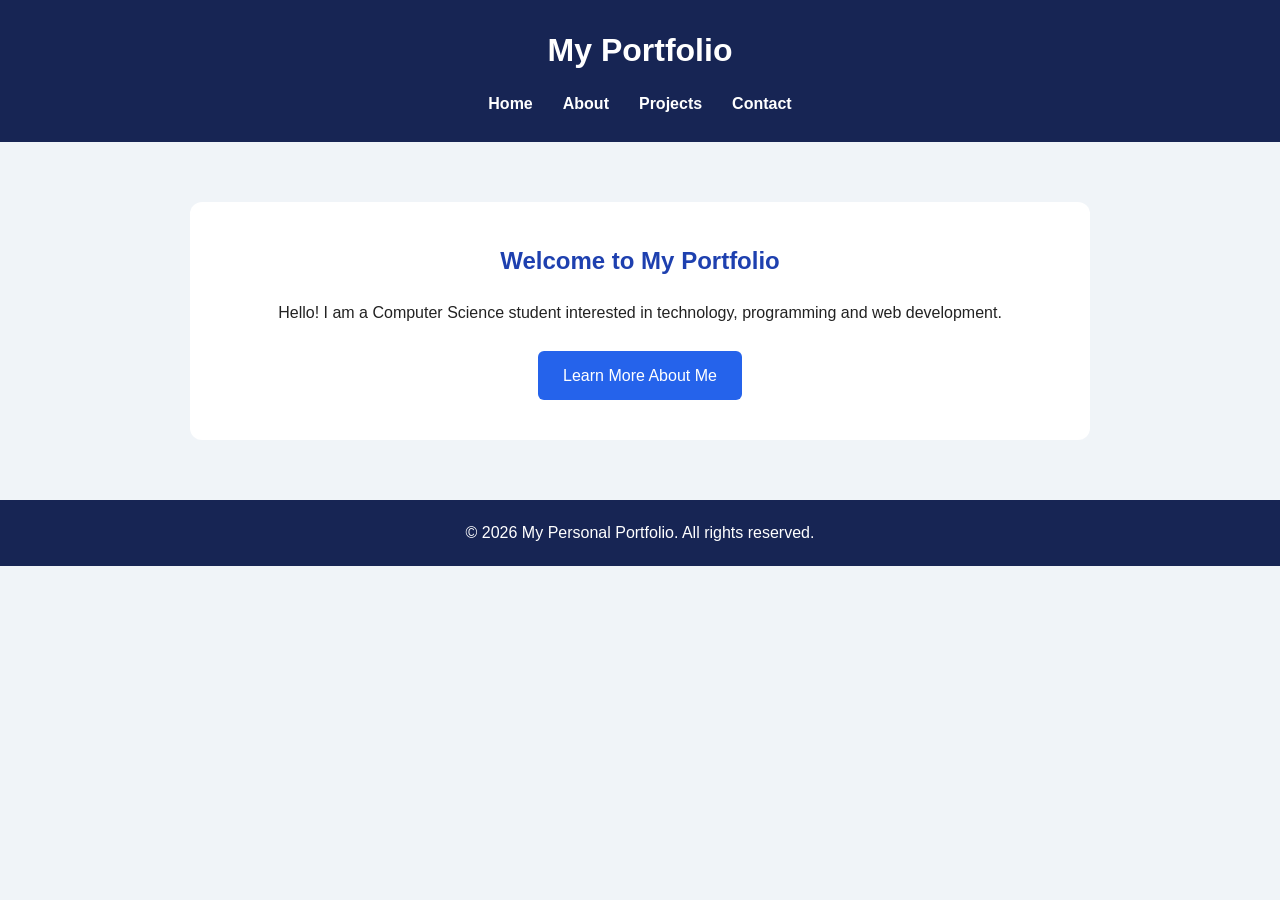
<file: index.html>
<!DOCTYPE html>
<html lang="en">
<head>
    <meta charset="UTF-8">
    <meta name="viewport" content="width=device-width, initial-scale=1.0">
    <meta name="description" content="My personal portfolio website">
    <meta name="author" content="Your Name">
    <title>My Personal Portfolio</title>
    <link rel="stylesheet" href="style.css">
</head>
<body>

    <header>
        <h1>My Portfolio</h1>

        <nav aria-label="Main navigation">
            <ul>
                <li><a href="index.html">Home</a></li>
                <li><a href="about.html">About</a></li>
                <li><a href="projects.html">Projects</a></li>
                <li><a href="contact.html">Contact</a></li>
            </ul>
        </nav>
    </header>

    <main>
        <section>
            <h2>Welcome to My Portfolio</h2>
            <p>Hello! I am a Computer Science student interested in
            technology, programming and web development.</p>
            <a href="about.html">Learn More About Me</a>
        </section>
    </main>

    <footer>
        <p>&copy; 2026 My Personal Portfolio. All rights reserved.</p>
    </footer>

</body>
</html>
</file>
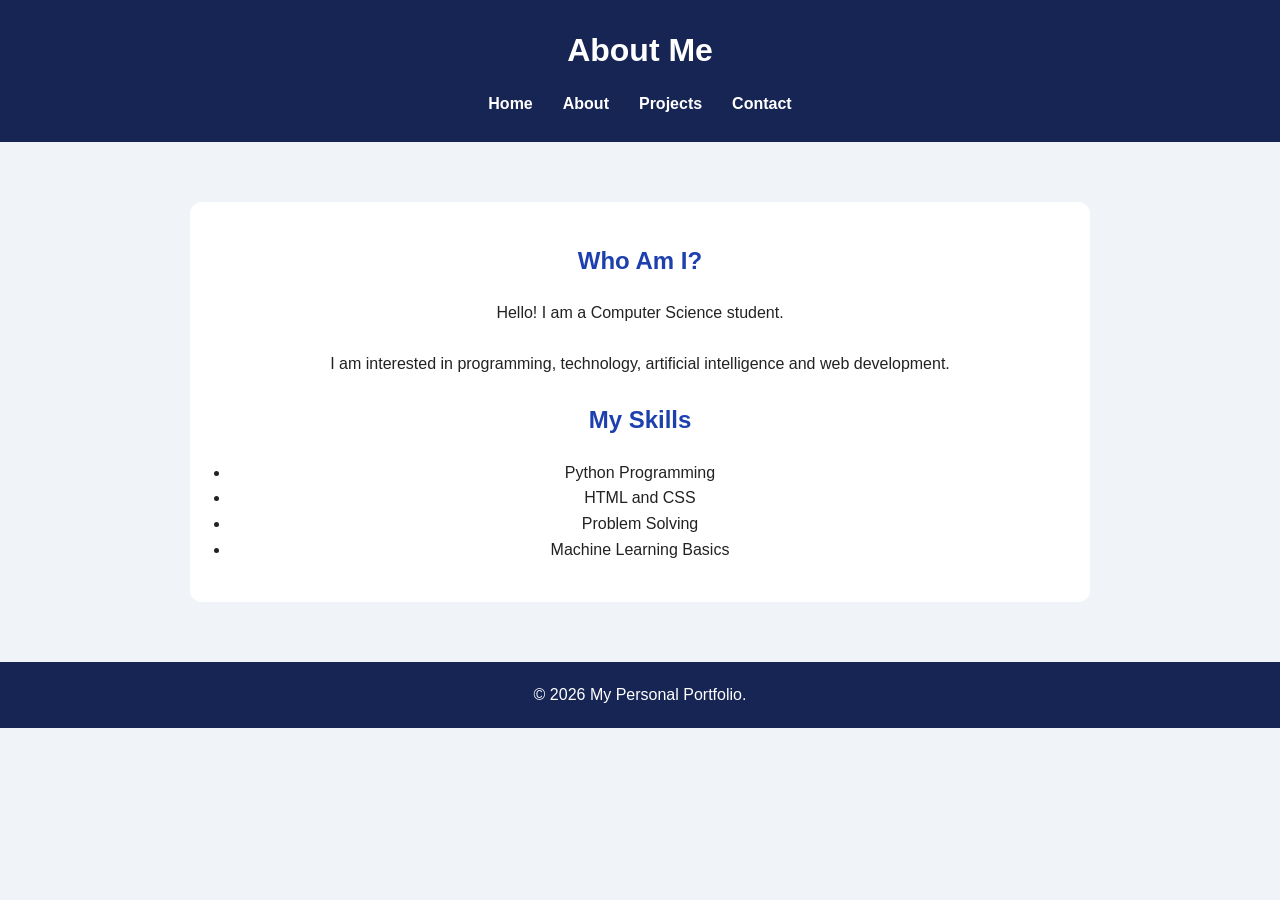
<file: about.html>
<!DOCTYPE html>
<html lang="en">
<head>
    <meta charset="UTF-8">
    <meta sowmiya="viewport" content="width=device-width, initial-scale=1.0">
    <meta name="description" content="Learn about me and my interests">
    <title>About Me</title>
    <link rel="stylesheet" href="style.css">
</head>
<body>

    <header>
        <h1>About Me</h1>

        <nav aria-label="Main navigation">
            <ul>
                <li><a href="index.html">Home</a></li>
                <li><a href="about.html">About</a></li>
                <li><a href="projects.html">Projects</a></li>
                <li><a href="contact.html">Contact</a></li>
            </ul>
        </nav>
    </header>

    <main>
        <section>
            <h2>Who Am I?</h2>
            <p>Hello! I am a Computer Science student.</p>
            <p>I am interested in programming, technology,
            artificial intelligence and web development.</p>
        </section>

        <section>
            <h2>My Skills</h2>
            <ul>
                <li>Python Programming</li>
                <li>HTML and CSS</li>
                <li>Problem Solving</li>
                <li>Machine Learning Basics</li>
            </ul>
        </section>
    </main>

    <footer>
        <p>&copy; 2026 My Personal Portfolio.</p>
    </footer>

</body>
</html>
</file>
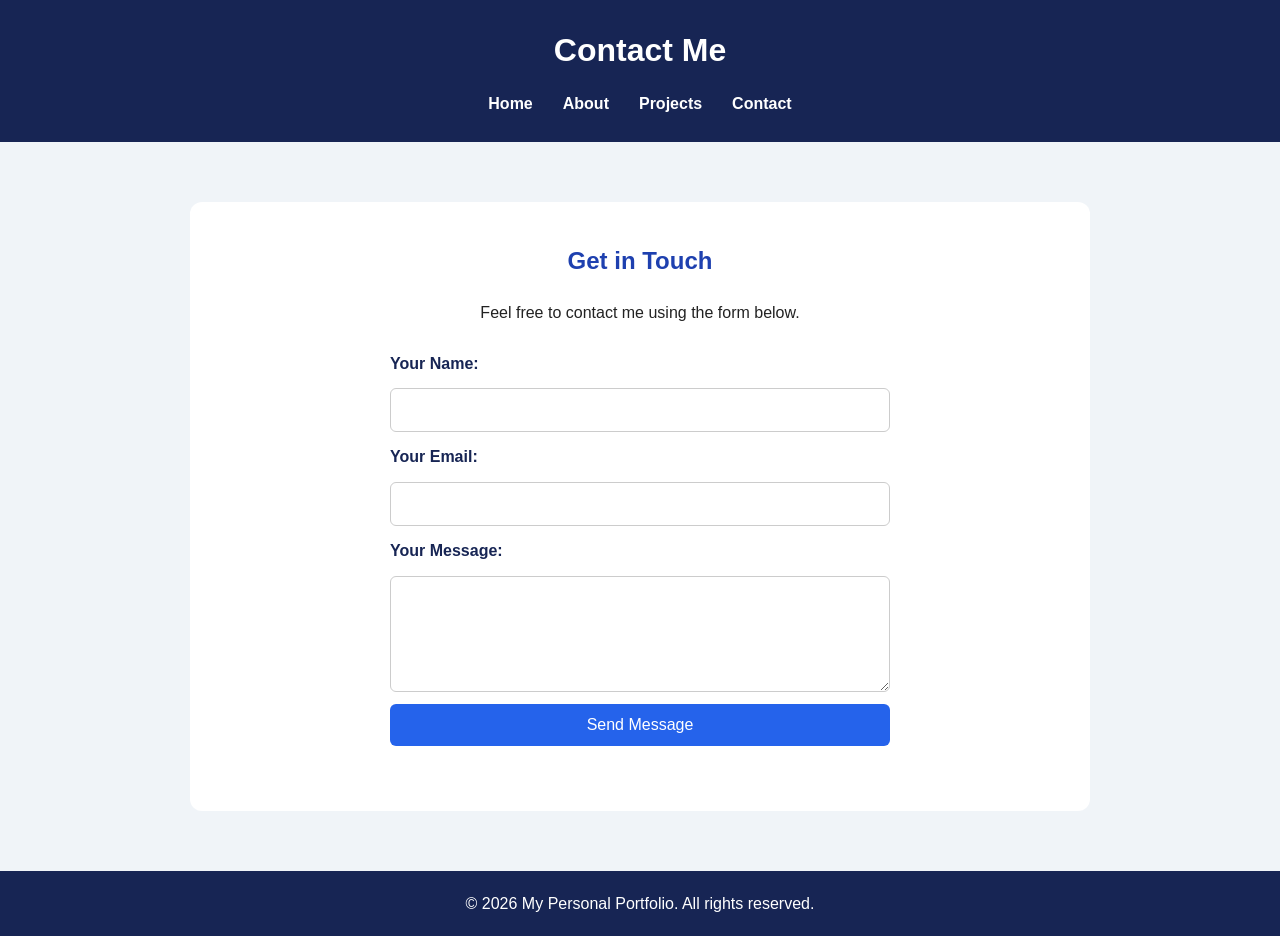
<file: contact.html>
<!DOCTYPE html>
<html lang="en">
<head>
    <meta charset="UTF-8">
    <meta name="viewport" content="width=device-width, initial-scale=1.0">
    <meta name="description" content="Contact me through my personal portfolio">
    <meta name="author" content="Sowmiya">
    <title>Contact Me</title>
    <link rel="stylesheet" href="style.css">
</head>
<body>

    <header>
        <h1>Contact Me</h1>

        <nav aria-label="Main navigation">
            <ul>
                <li><a href="index.html">Home</a></li>
                <li><a href="about.html">About</a></li>
                <li><a href="projects.html">Projects</a></li>
                <li><a href="contact.html" aria-current="page">Contact</a></li>
            </ul>
        </nav>
    </header>

    <main>
        <section aria-labelledby="contact-heading">
            <h2 id="contact-heading">Get in Touch</h2>
            <p>Feel free to contact me using the form below.</p>

            <form action="#" method="post">
                <label for="name">Your Name:</label>
                <input type="text" id="name" name="name" autocomplete="name" required>

                <label for="email">Your Email:</label>
                <input type="email" id="email" name="email" autocomplete="email" required>

                <label for="message">Your Message:</label>
                <textarea id="message" name="message" rows="5" required></textarea>

                <button type="submit">Send Message</button>
            </form>
        </section>
    </main>

    <footer>
        <p>&copy; 2026 My Personal Portfolio. All rights reserved.</p>
    </footer>

</body>
</html>
</file>
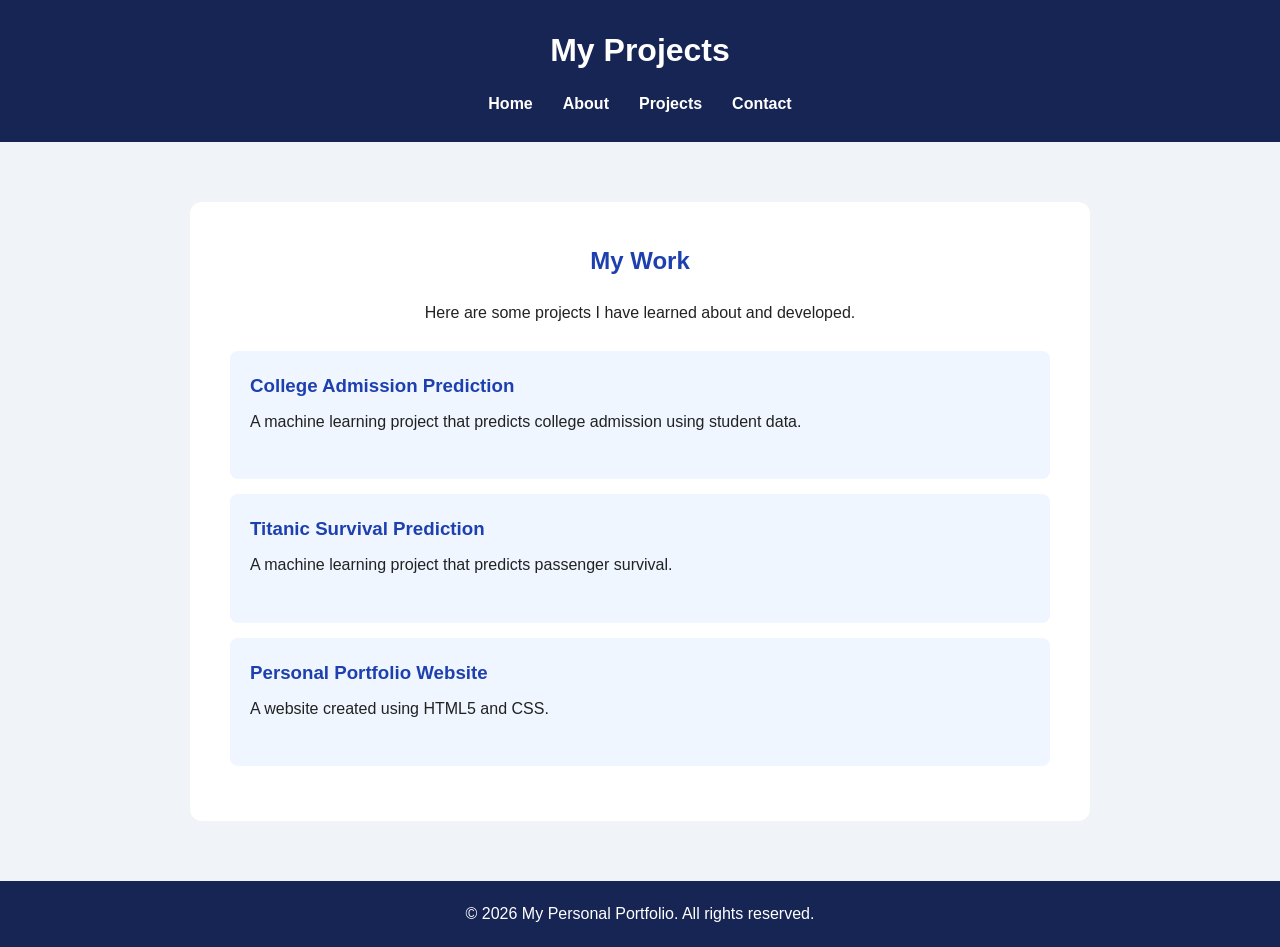
<file: projects.html>
<!DOCTYPE html>
<html lang="en">
<head>
    <meta charset="UTF-8">
    <meta name="viewport" content="width=device-width, initial-scale=1.0">
    <meta name="description" content="Explore my programming and technology projects">
    <meta name="author" content="Sowmiya">
    <title>My Projects</title>
    <link rel="stylesheet" href="style.css">
</head>
<body>

    <header>
        <h1>My Projects</h1>

        <nav aria-label="Main navigation">
            <ul>
                <li><a href="index.html">Home</a></li>
                <li><a href="about.html">About</a></li>
                <li><a href="projects.html" aria-current="page">Projects</a></li>
                <li><a href="contact.html">Contact</a></li>
            </ul>
        </nav>
    </header>

    <main>
        <section aria-labelledby="projects-heading">
            <h2 id="projects-heading">My Work</h2>
            <p>Here are some projects I have learned about and developed.</p>

            <article>
                <h3>College Admission Prediction</h3>
                <p>A machine learning project that predicts college admission using student data.</p>
            </article>

            <article>
                <h3>Titanic Survival Prediction</h3>
                <p>A machine learning project that predicts passenger survival.</p>
            </article>

            <article>
                <h3>Personal Portfolio Website</h3>
                <p>A website created using HTML5 and CSS.</p>
            </article>
        </section>
    </main>

    <footer>
        <p>&copy; 2026 My Personal Portfolio. All rights reserved.</p>
    </footer>

</body>
</html>
</file>
<file: style.css>
* {
    margin: 0;
    padding: 0;
    box-sizing: border-box;
}

html {
    scroll-behavior: smooth;
}

body {
    font-family: Arial, sans-serif;
    background-color: #f0f4f8;
    color: #222;
    line-height: 1.6;
}

header {
    background-color: #172554;
    color: white;
    padding: 25px;
    text-align: center;
}

header h1 {
    font-size: 32px;
}

nav ul {
    list-style: none;
    display: flex;
    justify-content: center;
    gap: 30px;
    margin-top: 15px;
}

nav a {
    color: white;
    text-decoration: none;
    font-weight: bold;
}

nav a:hover {
    color: #38bdf8;
}

main {
    max-width: 900px;
    margin: 60px auto;
    padding: 40px;
    background: white;
    border-radius: 12px;
    text-align: center;
}

h2 {
    color: #1e40af;
    margin-bottom: 20px;
}

main p {
    margin-bottom: 25px;
}

main a {
    display: inline-block;
    background: #2563eb;
    color: white;
    padding: 12px 25px;
    border-radius: 6px;
    text-decoration: none;
}

main a:hover {
    background: #172554;
}

footer {
    background: #172554;
    color: white;
    text-align: center;
    padding: 20px;
}

form {
    display: flex;
    flex-direction: column;
    gap: 12px;
    max-width: 500px;
    margin: 25px auto;
    text-align: left;
}

label {
    font-weight: bold;
    color: #172554;
}

input, textarea {
    width: 100%;
    padding: 12px;
    border: 1px solid #ccc;
    border-radius: 6px;
    font-size: 16px;
    font-family: Arial, sans-serif;
}

button {
    background-color: #2563eb;
    color: white;
    padding: 12px;
    border: none;
    border-radius: 6px;
    cursor: pointer;
    font-size: 16px;
}

button:hover {
    background-color: #172554;
}

article {
    background-color: #eff6ff;
    padding: 20px;
    margin: 15px 0;
    border-radius: 8px;
    text-align: left;
}

article h3 {
    color: #1e40af;
    margin-bottom: 8px;
}

a:focus-visible,
button:focus-visible,
input:focus-visible,
textarea:focus-visible {
    outline: 3px solid #f59e0b;
    outline-offset: 3px;
}

@media (max-width: 768px) {
    header {
        padding: 20px 10px;
    }

    nav ul {
        flex-wrap: wrap;
        gap: 15px;
    }

    main {
        margin: 25px 12px;
        padding: 25px 15px;
    }
}

@media (max-width: 600px) {
    nav ul {
        flex-direction: column;
        align-items: center;
    }
}
</file>
